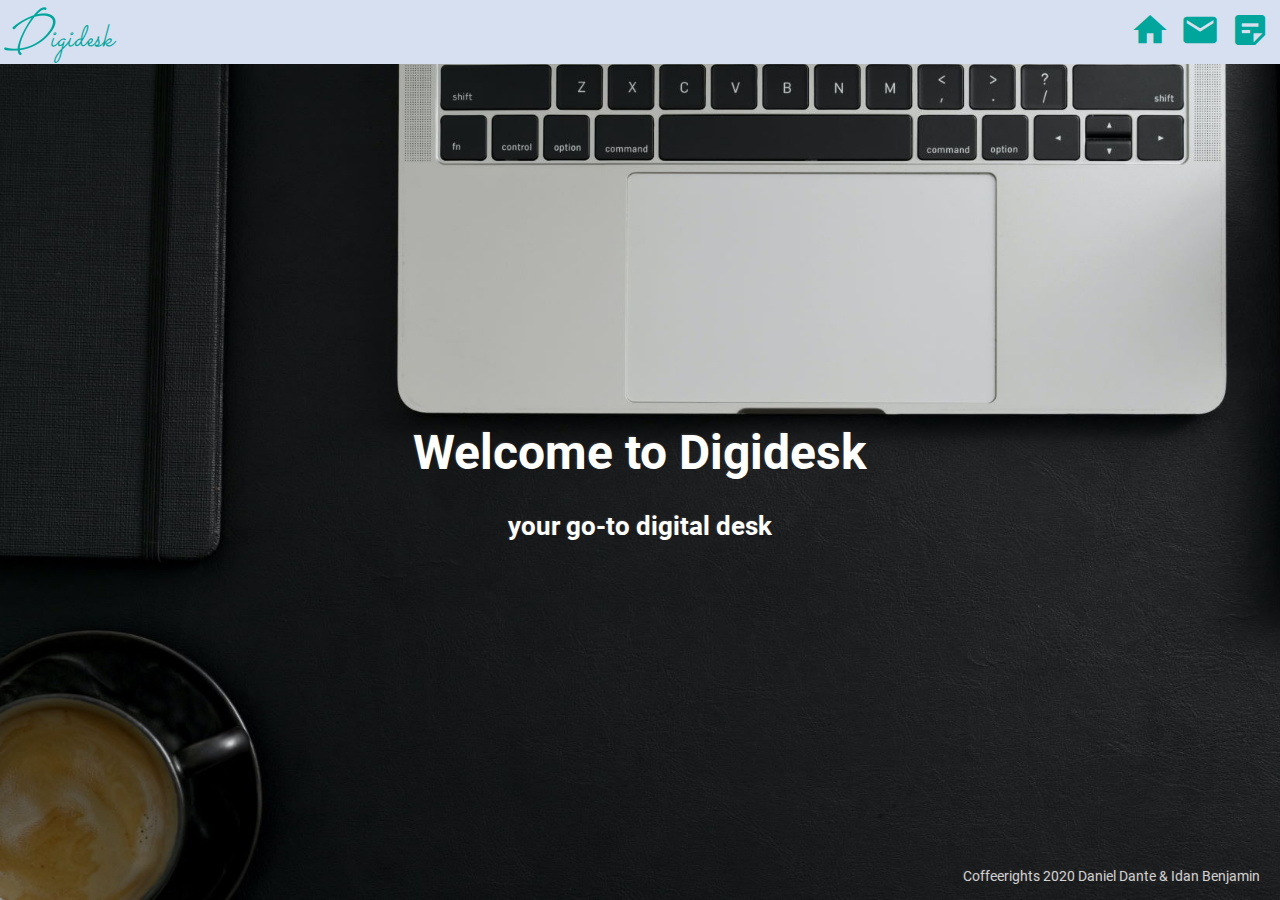
<file: index.html>
<!DOCTYPE html>
<html lang="en">

<head>
  <meta charset="UTF-8">
  <meta name="viewport" content="width=device-width, initial-scale=1.0">
  <meta http-equiv="X-UA-Compatible" content="ie=edge">

  <script src="lib/react.development.js"></script>
  <script src="lib/react-dom.development.js"></script>
  <script src="lib/react-router-dom.min.js"></script>
  <link rel="shortcut icon" href="assets/favicon.png" type="image/x-icon">
  <link rel="stylesheet" href="css/main.css">

  <title>Digidesk</title>
</head>

<body>
  <div id="root"></div>

  <script type="module/babel" data-presets="ca-preset" src="app.js"></script>

  <script src="lib/loadBabelModules.js"></script>
  <script src="lib/babel.js"></script>
  <script src="lib/babel-preset.js"></script>
</body>

</html>
</file>
<file: css/main.css>
@import 'home.css';
@import 'header.css';
@import 'keep/keep.css';
@import 'keep/cmps/keep-addnote.css';
@import 'keep/cmps/keep-notes-preview.css';
@import 'keep/cmps/keep-sidebar.css';
@import 'keep/cmps/keep-controls.css';
@import 'keep/cmps/keep-colorpalette.css';
@import 'keep/cmps/keep-labeleditor.css';
@import 'keep/cmps/keep-notedetails.css';
@import 'keep/cmps/keep-todo.css';
@import 'mail/mail.css';
@import 'mail/upper-control.css';
@import 'mail/cmps/mail-details.css';
@import 'mail/cmps/compose.css';
@font-face {
    font-family: Roboto-light;
    src: url(../assets/fonts/Roboto/Roboto-Light.ttf);
}

@font-face {
    font-family: Roboto-medium;
    src: url(../assets/fonts/Roboto/Roboto-Medium.ttf);
}

@font-face {
    font-family: Roboto-bold;
    src: url(../assets/fonts/Roboto/Roboto-Bold.ttf);
}

@font-face {
    font-family: Roboto-regular;
    src: url(../assets/fonts/Roboto/Roboto-Regular.ttf);
}

@font-face {
    font-family: Roboto-black;
    src: url(../assets/fonts/Roboto/Roboto-Black.ttf);
}

@font-face {
    font-family: 'Material Icons';
    font-style: normal;
    font-weight: 400;
    src: url(../assets/fonts/MaterialIcons-Regular.ttf);
}

@font-face {
    font-family: 'Sacramento';
    font-style: normal;
    font-weight: 400;
    src: url(../assets/fonts/Sacramento-Regular.ttf);
}

* {
    box-sizing: border-box;
    margin: 0;
    font-family: Roboto-regular;
    outline: none;
}

@import 'mail/mail.css';
body {
    background-color: #f1f3f8;
}

main {
    margin-top: 4rem;
    min-height: calc(100vh - 4rem);
    display: flex;
    flex-direction: column;
}

a, a:visited, a:hover, a:active {
    color: inherit;
    text-decoration: none;
}

.active {}

.notify {
    position: fixed;
    bottom: 50px;
    right: 50px;
    z-index: 20;
    padding: 10px 40px;
    border-radius: 10px;
    border: 2px solid white;
    background-color: rgb(67, 64, 255);
    color: white;
    transform: translateY(100%);
    opacity: 0;
    transition: 0.5s;
}

.notify.shown {
    transform: translateY(0);
    opacity: 1;
}

.material-icons {
    font-family: 'Material Icons';
    font-weight: normal;
    font-style: normal;
    font-size: 24px;
    display: inline-block;
    line-height: 1;
    text-transform: none;
    letter-spacing: normal;
    word-wrap: normal;
    white-space: nowrap;
    direction: ltr;
}

/* Search */

.search-bar-container {
    width: 30%;
    height: 70%;
    margin-left: 70px;
}

.search-bar {
    background-color: #F2F3F4;
    width: 100%;
    height: 100%;
    border-radius: 0.5em;
    border: 0px;
}

@media (max-width: 700px) {
    .search-bar-container {
        margin-left: 40px;
    }
}
</file>
